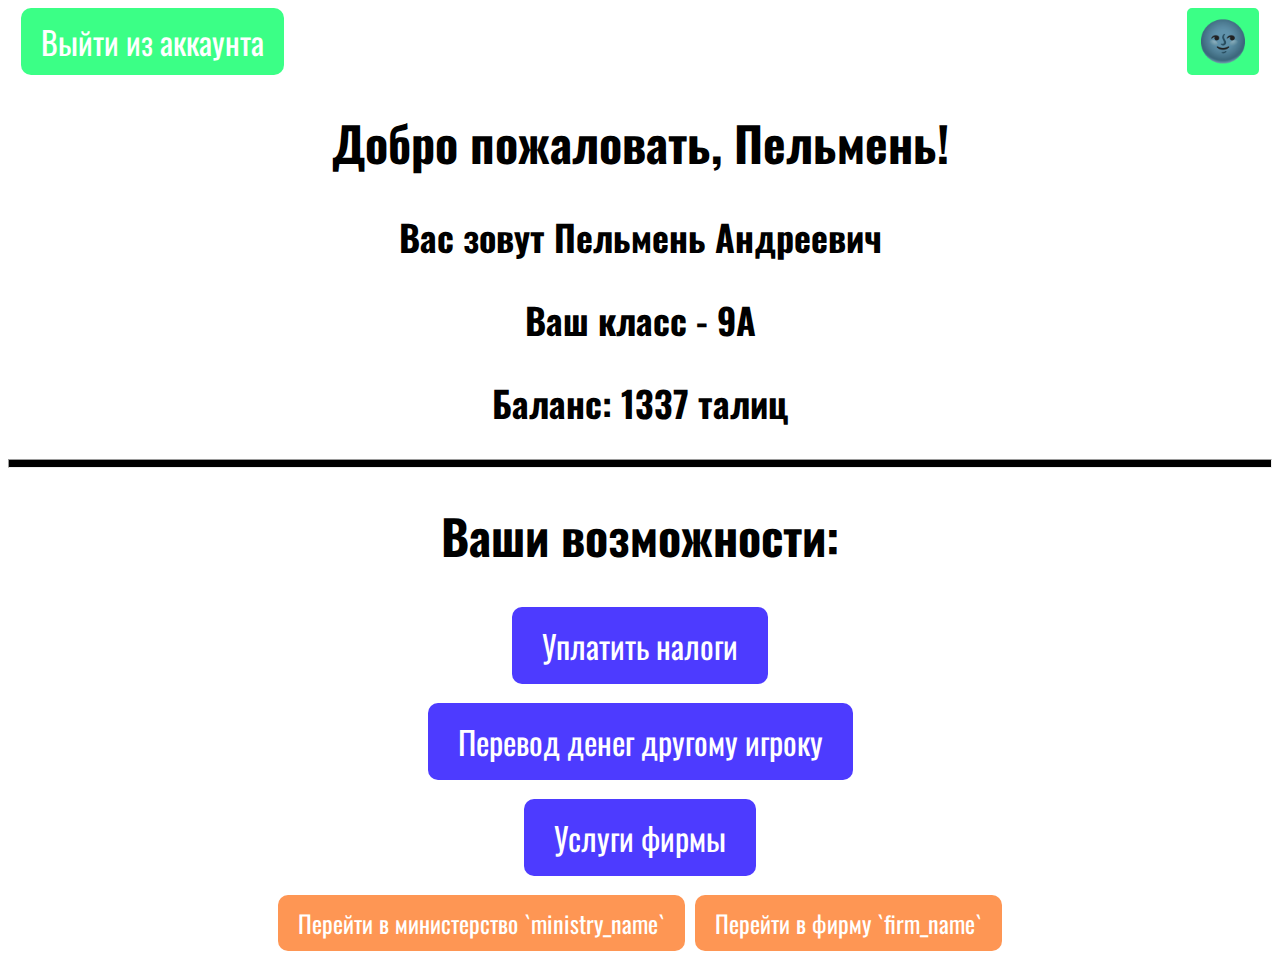
<file: index.html>
<!DOCTYPE html>
<html>
<head>
    <meta charset="UTF-8">
    <link rel="stylesheet" href="style.css">
    <link href="https://fonts.googleapis.com/css2?family=Oswald&display=swap" rel="stylesheet">
    <meta name="viewport" content="width=device-width, initial-scale=1.0">
    <title>Player</title>
</head>
<body>
    <div class="start-btns">
        <button class="btn-green">Выйти из аккаунта</button>
        <button id="lightDarkToggle" onclick="lightDarkToggle(true)" class="lightDarkToggle">&#9728;</button>
    </div>
    <div class="main">
        <div id="info">
            <h1>Добро пожаловать, Пельмень!</h1>
            <h2>Вас зовут Пельмень Андреевич</h2>
            <h2>Ваш класс - 9А</h2>
            <h2>Баланс: 1337 талиц</h2>
        </div>
        <hr id="main-hr">
        <h1>Ваши возможности:</h1>
        <div class="btns"></div>
            <button onclick="nalogi()" class="btn-purple">Уплатить налоги</button><br>
            <button onclick="perevod()" class="btn-purple">Перевод денег другому игроку</button><br>
            <button onclick="uslugi()" class="btn-purple">Услуги фирмы</button><br>
            <button onclick="roleVerify()" class="btn-orange">Перейти в министерство `ministry_name`</button> 
            <button onclick="firmVerify()" class="btn-orange">Перейти в фирму `firm_name`</button>
            <!--Лишь одна кнопка из двух выше: либо перейти в министерство, либо перейти в фирму--> 
        </div>
    </div>

    <script src="script.js"></script>
    <script>lightDarkToggle()</script>
</body>
</html>
</file>
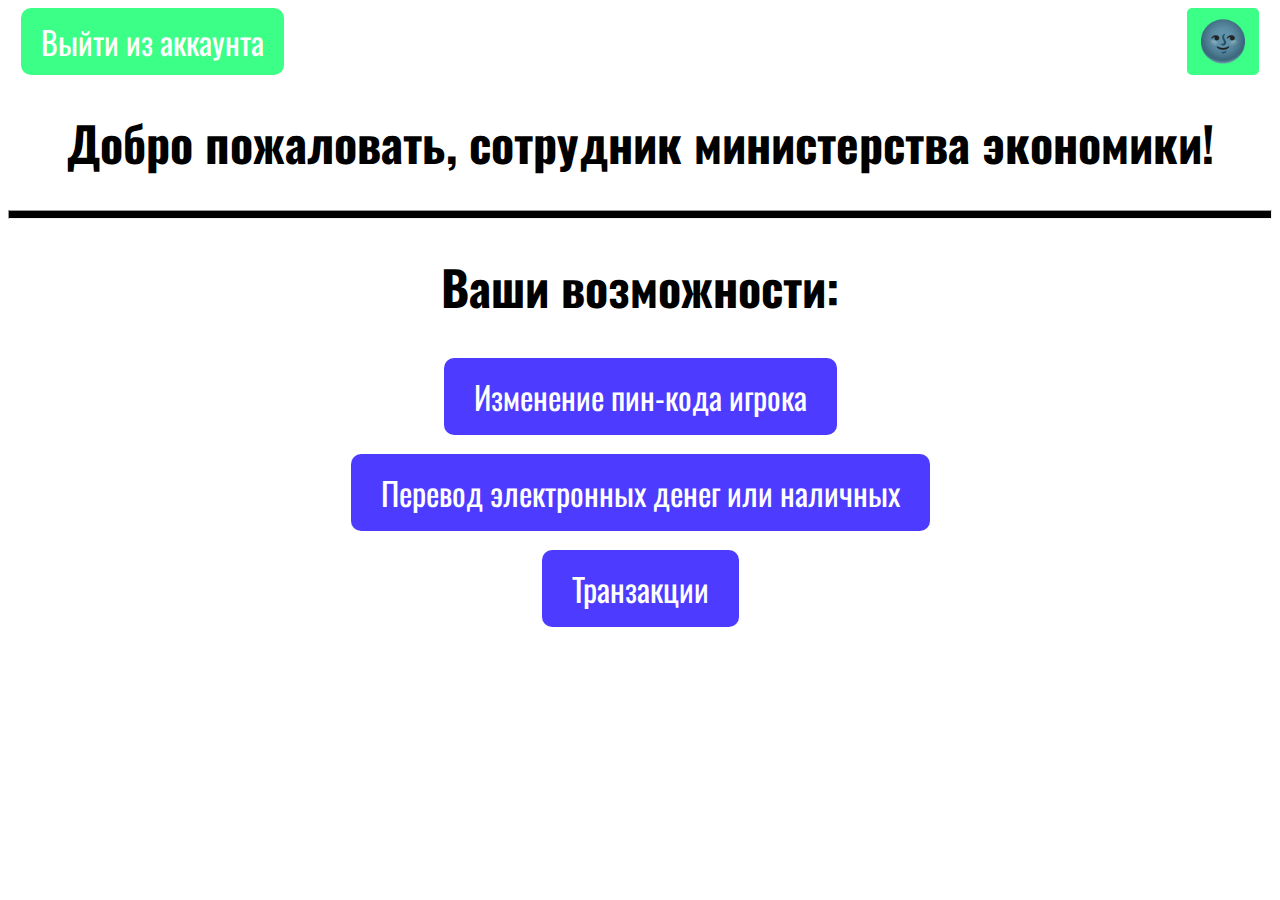
<file: Economic/index.html>
<!DOCTYPE html>
<head>
    <meta charset="UTF-8">
    <link rel="stylesheet" href="/style.css">
    <link href="https://fonts.googleapis.com/css2?family=Oswald&display=swap" rel="stylesheet">
    <meta name="viewport" content="width=device-width, initial-scale=1.0">
</head>
<body>
    <div class="start-btns">
        <button id="logout" onclick="logout()" class="btn-green">Выйти из аккаунта</button>
        <button id="lightDarkToggle" onclick="lightDarkToggle(true)" class="lightDarkToggle">&#9728;</button>
    </div>
    <div class="main">
        <div id="info">
            <h1>Добро пожаловать, сотрудник министерства экономики!</h1>
            <hr id="main-hr">
            <h1>Ваши возможности: </h1>
        </div>
        <div>
            <button onclick="" id="pincode-change" class="btn-purple">Изменение пин-кода игрока</button><br>
            <button onclick="" id="cashcard-transfer" class="btn-purple">Перевод электронных денег или наличных</button><br>
            <button onclick="transfersLogs()" id="transfers" class="btn-purple">Транзакции</button>
        </div>
    </div>
    <script src="/script.js"></script>
    <script>lightDarkToggle()</script>
</body>
</file>
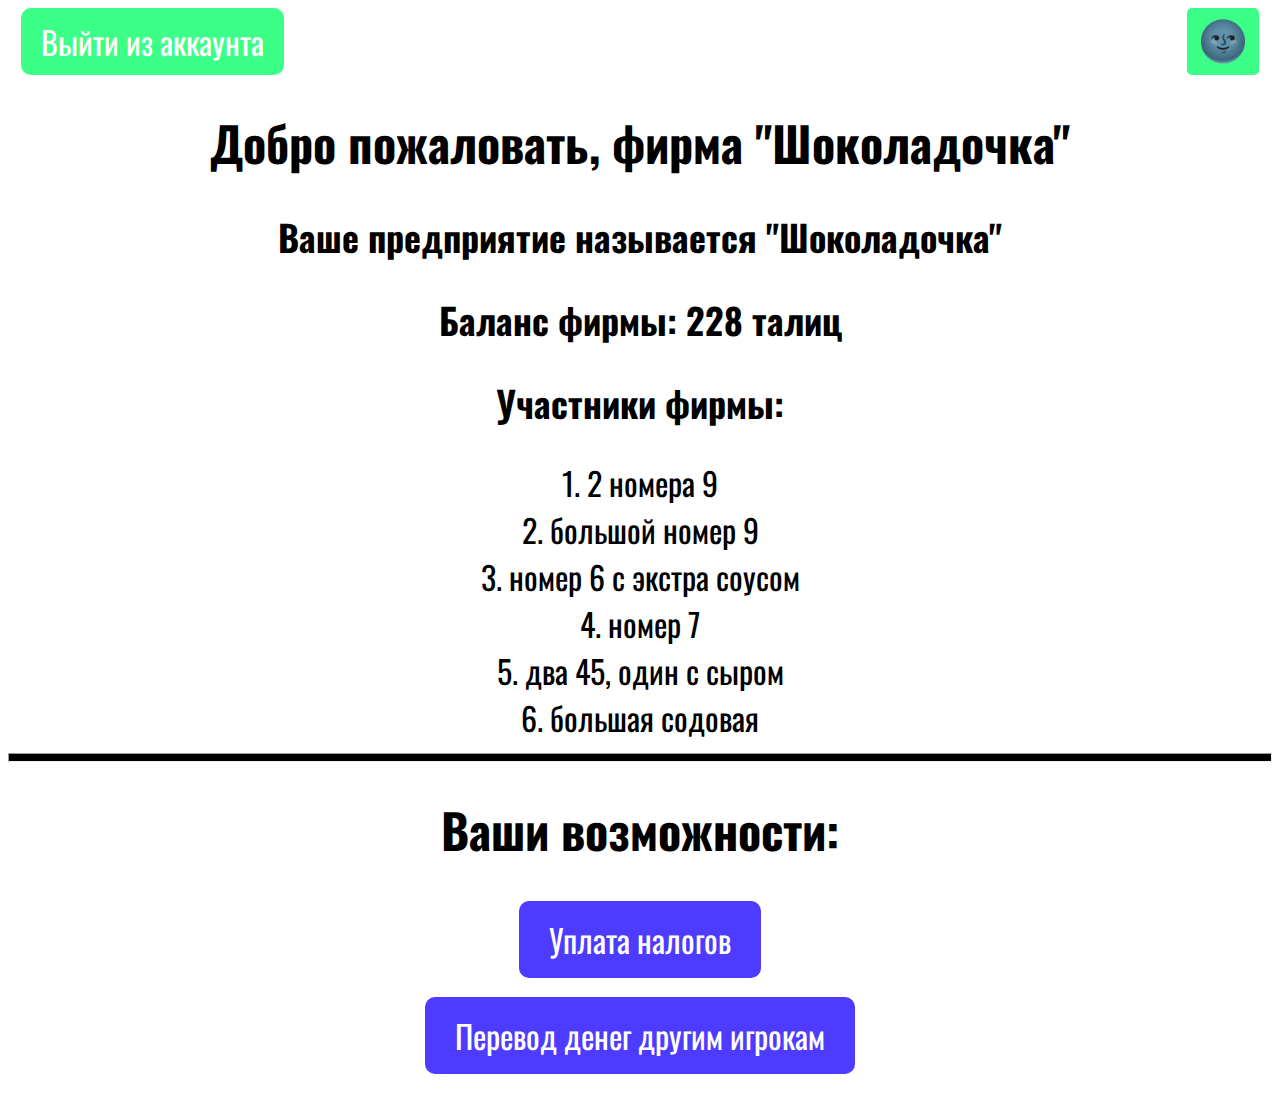
<file: Firm/index.html>
<!DOCTYPE html>
<head>
    <meta charset="UTF-8">
    <link rel="stylesheet" href="/style.css">
    <link href="https://fonts.googleapis.com/css2?family=Oswald&display=swap" rel="stylesheet">
    <meta name="viewport" content="width=device-width, initial-scale=1.0">
    <title>Firm</title>
</head>
<body>
    <div class="start-btns">
        <button class="btn-green">Выйти из аккаунта</button>
        <button id="lightDarkToggle" onclick="lightDarkToggle(true)" class="lightDarkToggle">&#9728;</button>
    </div>
    <div class="main">
        <div id="info">
            <h1>Добро пожаловать, фирма "Шоколадочка"</h1>
            <h2>Ваше предприятие называется "Шоколадочка"</h2>
            <h2>Баланс фирмы: 228 талиц</h2>
            <h2>Участники фирмы:</h2>
            <li>1. 2 номера 9</li>
            <li>2. большой номер 9</li>
            <li>3. номер 6 с экстра соусом</li>
            <li>4. номер 7</li>
            <li>5. два 45, один с сыром</li>
            <li>6. большая содовая</li>
            <hr id="main-hr">
            <h1>Ваши возможности:</h1>
        </div>
        <div>
            <button onclick="nalogi()" class="btn-purple">Уплата налогов</button><br>
            <button onclick="perevod()" class="btn-purple">Перевод денег другим игрокам</button><br>
        </div>
    </div>
    <script src="/script.js"></script>
    <script>lightDarkToggle()</script>
</body>
</file>
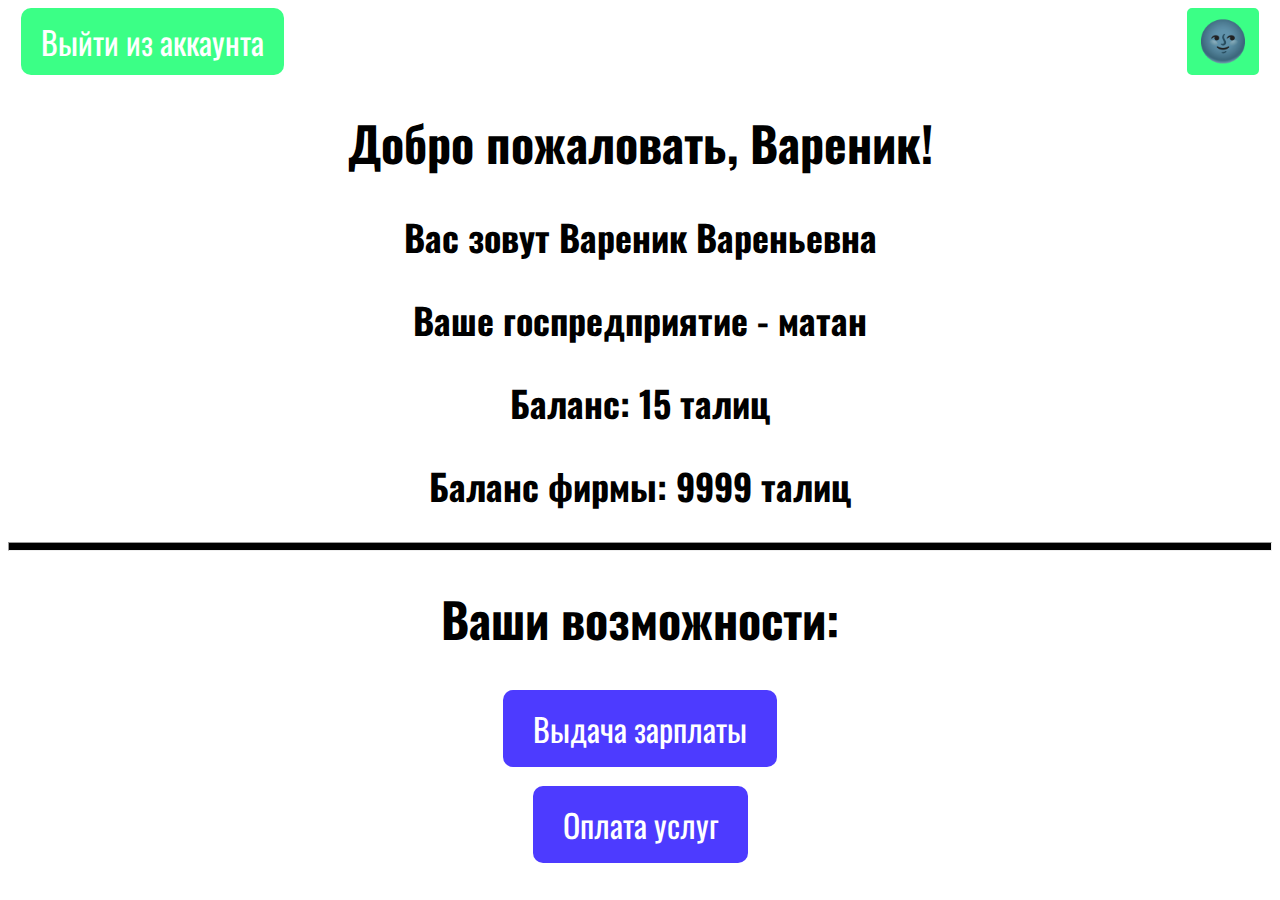
<file: Teacher/index.html>
<!DOCTYPE html>
<head>
    <meta charset="UTF-8">
    <link rel="stylesheet" href="/style.css">
    <link href="https://fonts.googleapis.com/css2?family=Oswald&display=swap" rel="stylesheet">
    <meta name="viewport" content="width=device-width, initial-scale=1.0">
    <title>Teacher</title>
</head>
<body>
    <div class="start-btns">
        <button class="btn-green">Выйти из аккаунта</button>
        <button id="lightDarkToggle" onclick="lightDarkToggle(true)" class="lightDarkToggle">&#9728;</button>
    </div>
    <div class="main">
        <div id="info">
            <h1>Добро пожаловать, Вареник!</h1>
            <h2>Вас зовут Вареник Вареньевна</h2>
            <h2>Ваше госпредприятие - матан</h2>
            <h2>Баланс: 15 талиц</h2>
            <h2>Баланс фирмы: 9999 талиц</h2>
            <hr id="main-hr">
            <h1>Ваши возможности:</h1>
        </div>
        <div>
            <button onclick="perevod()" class="btn-purple">Выдача зарплаты</button><br>
            <button onclick="uslugi()" class="btn-purple">Оплата услуг</button><br>
        </div>
    </div>

    <script src="/script.js"></script>
    <script>lightDarkToggle()</script>
</body>
</file>
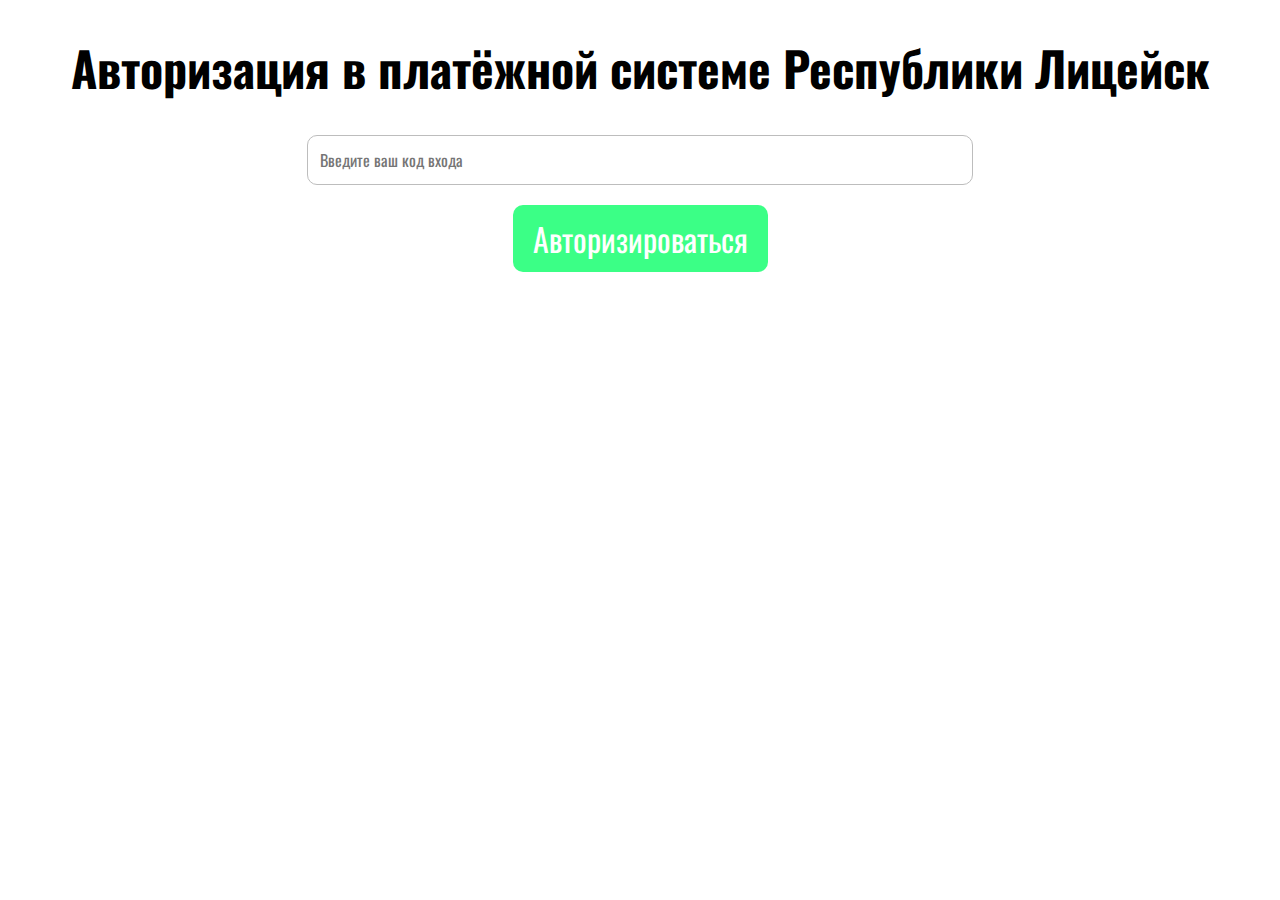
<file: auth.html>
<!DOCTYPE html>
<head>
    <meta charset="UTF-8">
    <link rel="stylesheet" href="style.css">
    <link href="https://fonts.googleapis.com/css2?family=Oswald&display=swap" rel="stylesheet">
    <meta name="viewport" content="width=device-width, initial-scale=1.0">
    <title>Auth</title>
</head>
<body>
    <div class="main">
        <h1>Авторизация в платёжной системе Республики Лицейск</h1>
        <form method="post">
            <input class="entrance" placeholder="Введите ваш код входа">
            <button class="btn-green" style="margin: 20px" type="submit">Авторизироваться</button>
        </form>
    </div>
</body>
</file>
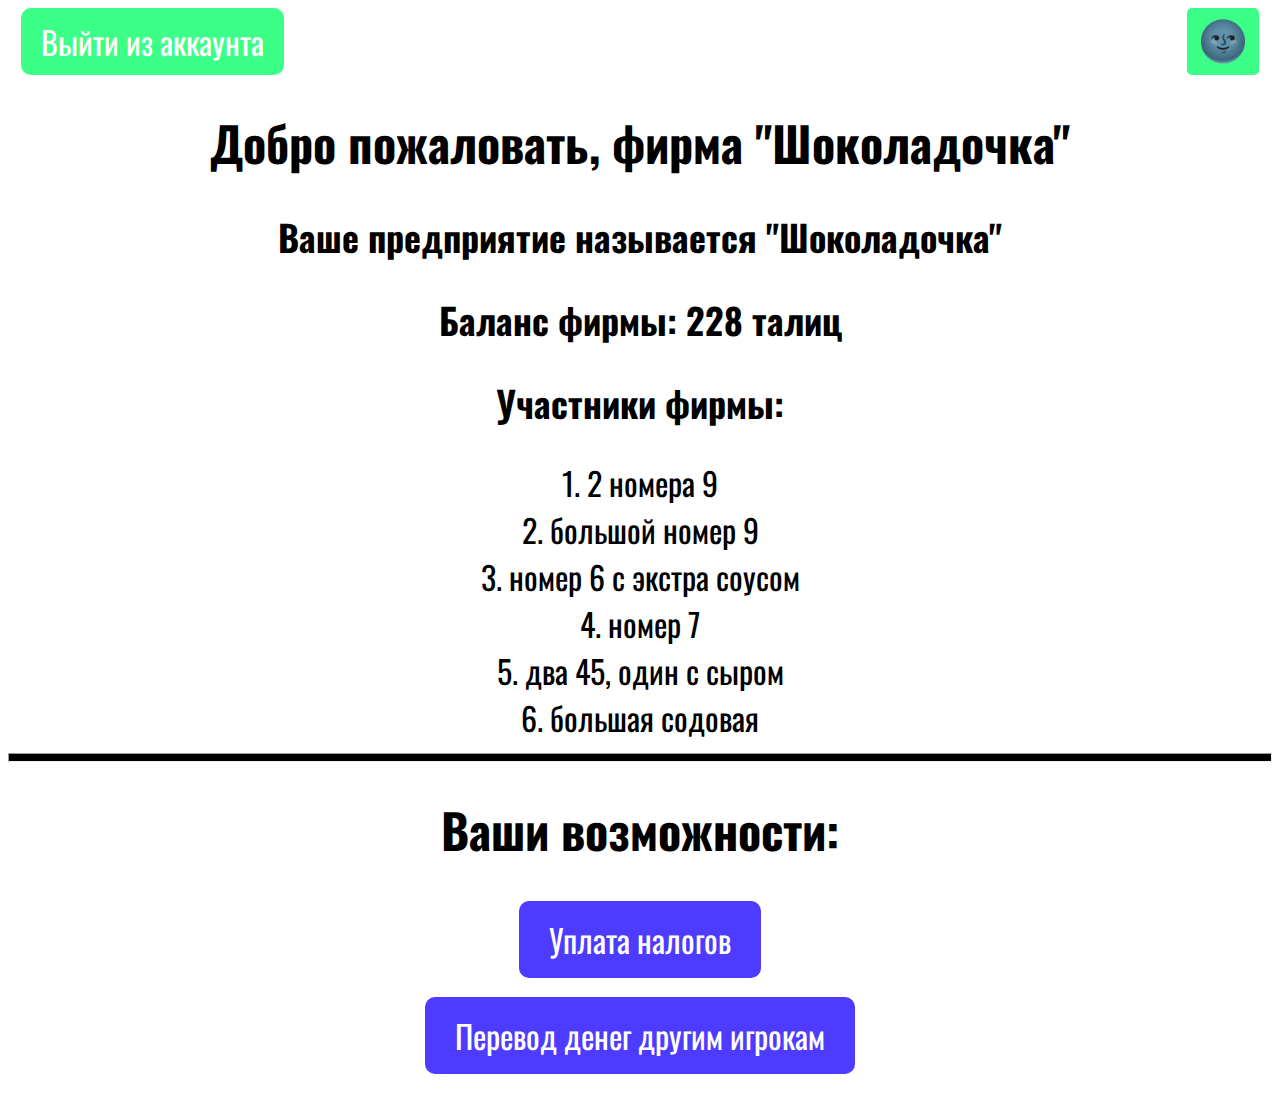
<file: firm.html>
<!DOCTYPE html>
<head>
    <meta charset="UTF-8">
    <link rel="stylesheet" href="style.css">
    <link href="https://fonts.googleapis.com/css2?family=Oswald&display=swap" rel="stylesheet">
    <meta name="viewport" content="width=device-width, initial-scale=1.0">
    <title>Firm</title>
</head>
<body>
    <div class="start-btns">
        <button class="btn-green">Выйти из аккаунта</button>
        <button id="lightDarkToggle" onclick="lightDarkToggle(true)" class="lightDarkToggle">&#9728;</button>
    </div>
    <div class="main">
        <div id="info">
            <h1>Добро пожаловать, фирма "Шоколадочка"</h1>
            <h2>Ваше предприятие называется "Шоколадочка"</h2>
            <h2>Баланс фирмы: 228 талиц</h2>
            <h2>Участники фирмы:</h2>
            <li>1. 2 номера 9</li>
            <li>2. большой номер 9</li>
            <li>3. номер 6 с экстра соусом</li>
            <li>4. номер 7</li>
            <li>5. два 45, один с сыром</li>
            <li>6. большая содовая</li>
            <hr id="main-hr">
            <h1>Ваши возможности:</h1>
        </div>
        <div>
            <button onclick="nalogi()" class="btn-purple">Уплата налогов</button><br>
            <button onclick="perevod()" class="btn-purple">Перевод денег другим игрокам</button><br>
        </div>
    </div>
    <script src="script.js"></script>
    <script>lightDarkToggle()</script>
</body>
</file>
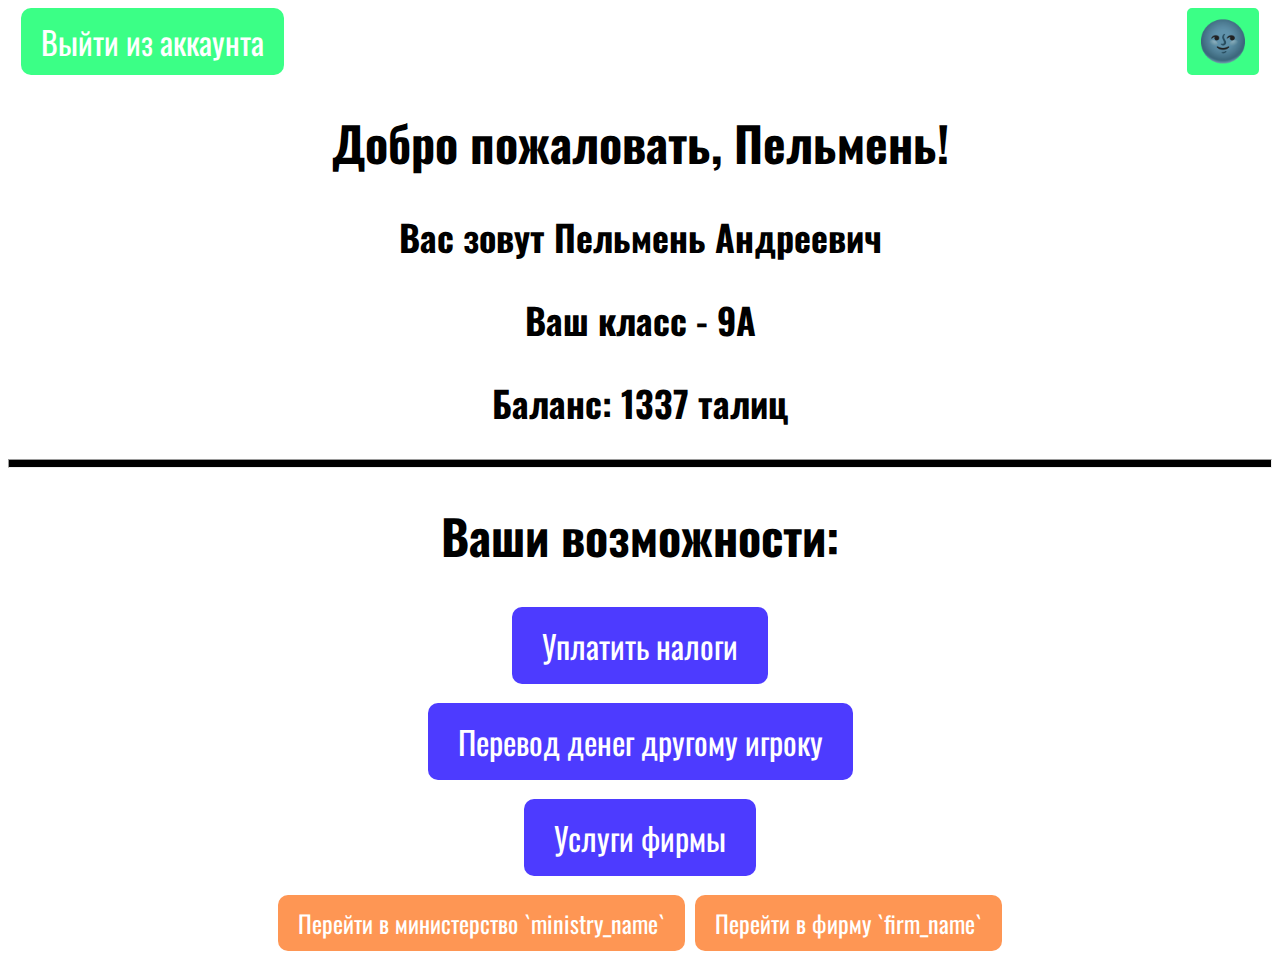
<file: html.html>
<!DOCTYPE html>
<html>
<head>
    <meta charset="UTF-8">
    <link rel="stylesheet" href="style.css">
    <link href="https://fonts.googleapis.com/css2?family=Oswald&display=swap" rel="stylesheet">
    <meta name="viewport" content="width=device-width, initial-scale=1.0">
    <title>Player</title>
</head>
<body>
    <div class="start-btns">
        <button class="btn-green">Выйти из аккаунта</button>
        <button id="lightDarkToggle" onclick="lightDarkToggle(true)" class="lightDarkToggle">&#9728;</button>
    </div>
    <div class="main">
        <div id="info">
            <h1>Добро пожаловать, Пельмень!</h1>
            <h2>Вас зовут Пельмень Андреевич</h2>
            <h2>Ваш класс - 9А</h2>
            <h2>Баланс: 1337 талиц</h2>
            <hr id="main-hr">
            <h1>Ваши возможности:</h1>
        </div>
        <div>
            <button onclick="nalogi()" class="btn-purple">Уплатить налоги</button><br>
            <button onclick="perevod()" class="btn-purple">Перевод денег другому игроку</button><br>
            <button onclick="uslugi()" class="btn-purple">Услуги фирмы</button><br>
            <button onclick="roleVerify()" class="btn-orange">Перейти в министерство `ministry_name`</button> 
            <button onclick="firmVerify()" class="btn-orange">Перейти в фирму `firm_name`</button>
            <!--Лишь одна кнопка из двух выше: либо перейти в министерство, либо перейти в фирму--> 
        </div>
    </div>

    <script src="script.js"></script>
    <script>lightDarkToggle()</script>
</body>
</html>
</file>
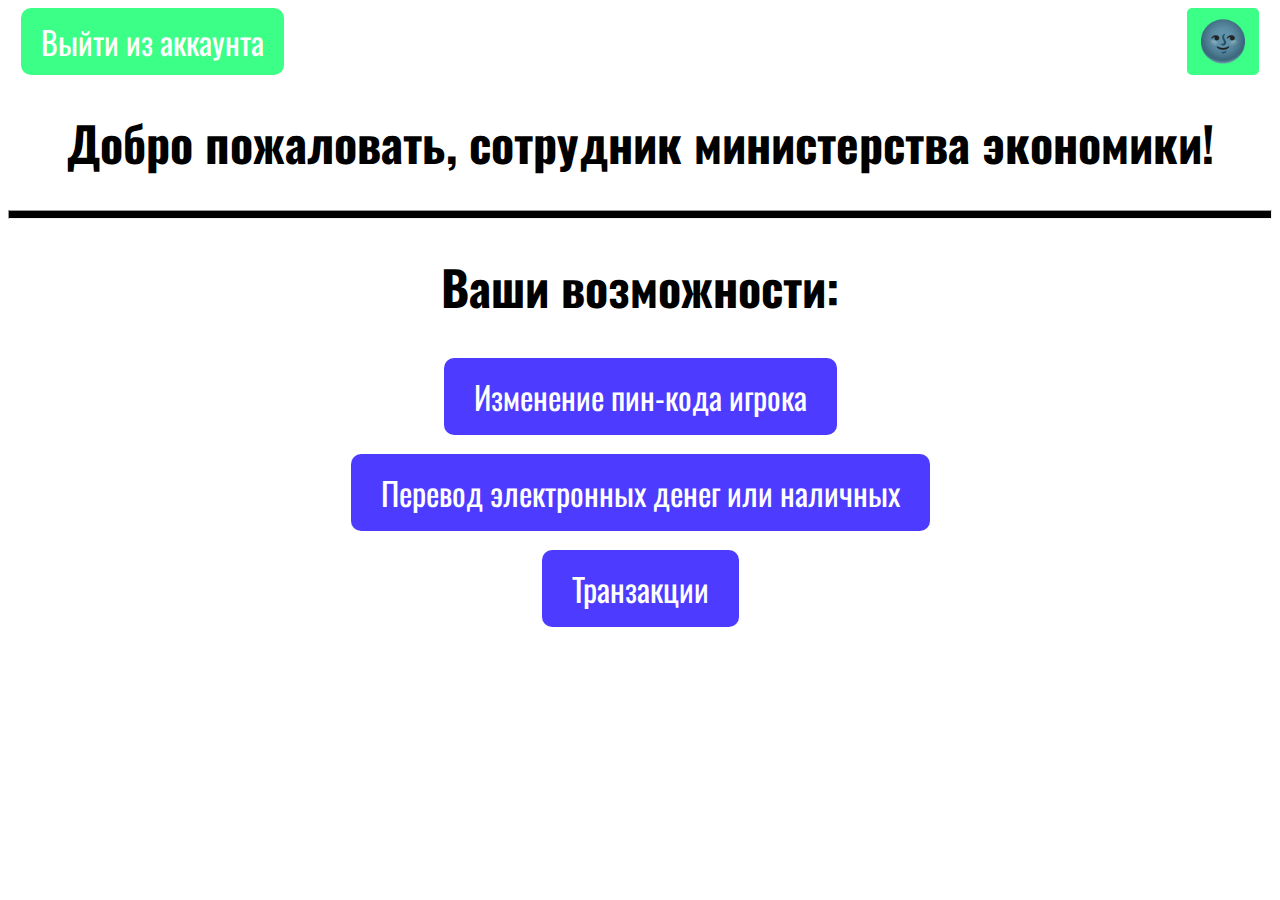
<file: ministry_economic.html>
<!DOCTYPE html>
<head>
    <meta charset="UTF-8">
    <link rel="stylesheet" href="style.css">
    <link href="https://fonts.googleapis.com/css2?family=Oswald&display=swap" rel="stylesheet">
    <meta name="viewport" content="width=device-width, initial-scale=1.0">
</head>
<body>
    <div class="start-btns">
        <button id="logout" onclick="logout()" class="btn-green">Выйти из аккаунта</button>
        <button id="lightDarkToggle" onclick="lightDarkToggle(true)" class="lightDarkToggle">&#9728;</button>
    </div>
    <div class="main">
        <div id="info">
            <h1>Добро пожаловать, сотрудник министерства экономики!</h1>
            <hr id="main-hr">
            <h1>Ваши возможности: </h1>
        </div>
        <div>
            <button onclick="" id="pincode-change" class="btn-purple">Изменение пин-кода игрока</button><br>
            <button onclick="" id="cashcard-transfer" class="btn-purple">Перевод электронных денег или наличных</button><br>
            <button onclick="transfersLogs()" id="transfers" class="btn-purple">Транзакции</button>
        </div>
    </div>
    <script src="script.js"></script>
    <script>lightDarkToggle()</script>
</body>
</file>
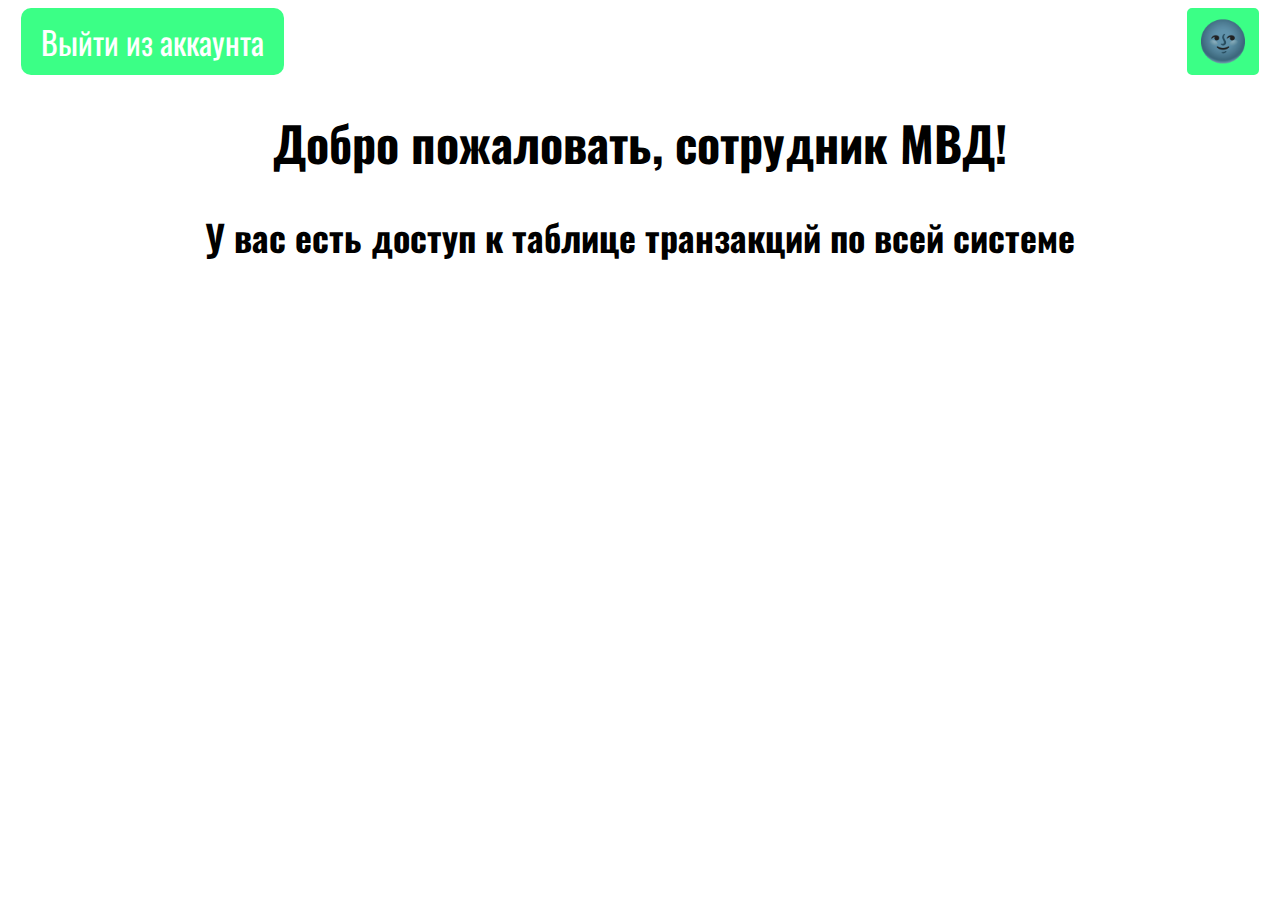
<file: ministry_mvd.html>
<!DOCTYPE html>
<head>
    <!-- <script>alert("Надо сделать вывод всех транзакций по 3 табличкам")</script> -->
    <meta charset="UTF-8">
    <link rel="stylesheet" href="style.css">
    <link href="https://fonts.googleapis.com/css2?family=Oswald&display=swap" rel="stylesheet">
    <meta name="viewport" content="width=device-width, initial-scale=1.0">
    <title>MVD</title>
</head>
<body>
    <div class="start-btns">
        <button id="logout" onclick="logout()" class="btn-green">Выйти из аккаунта</button>
        <button id="lightDarkToggle" onclick="lightDarkToggle(true)" class="lightDarkToggle">&#9728;</button>
    </div>
    <div class="main">
        <div id="info">
            <h1>Добро пожаловать, сотрудник МВД!</h1>
            <h2>У вас есть доступ к таблице транзакций по всей системе</h2>
        </div>
    </div>
    <script src="script.js"></script>
    <script>lightDarkToggle()</script>
    <script>transfersLogs()</script>
</body>
</file>
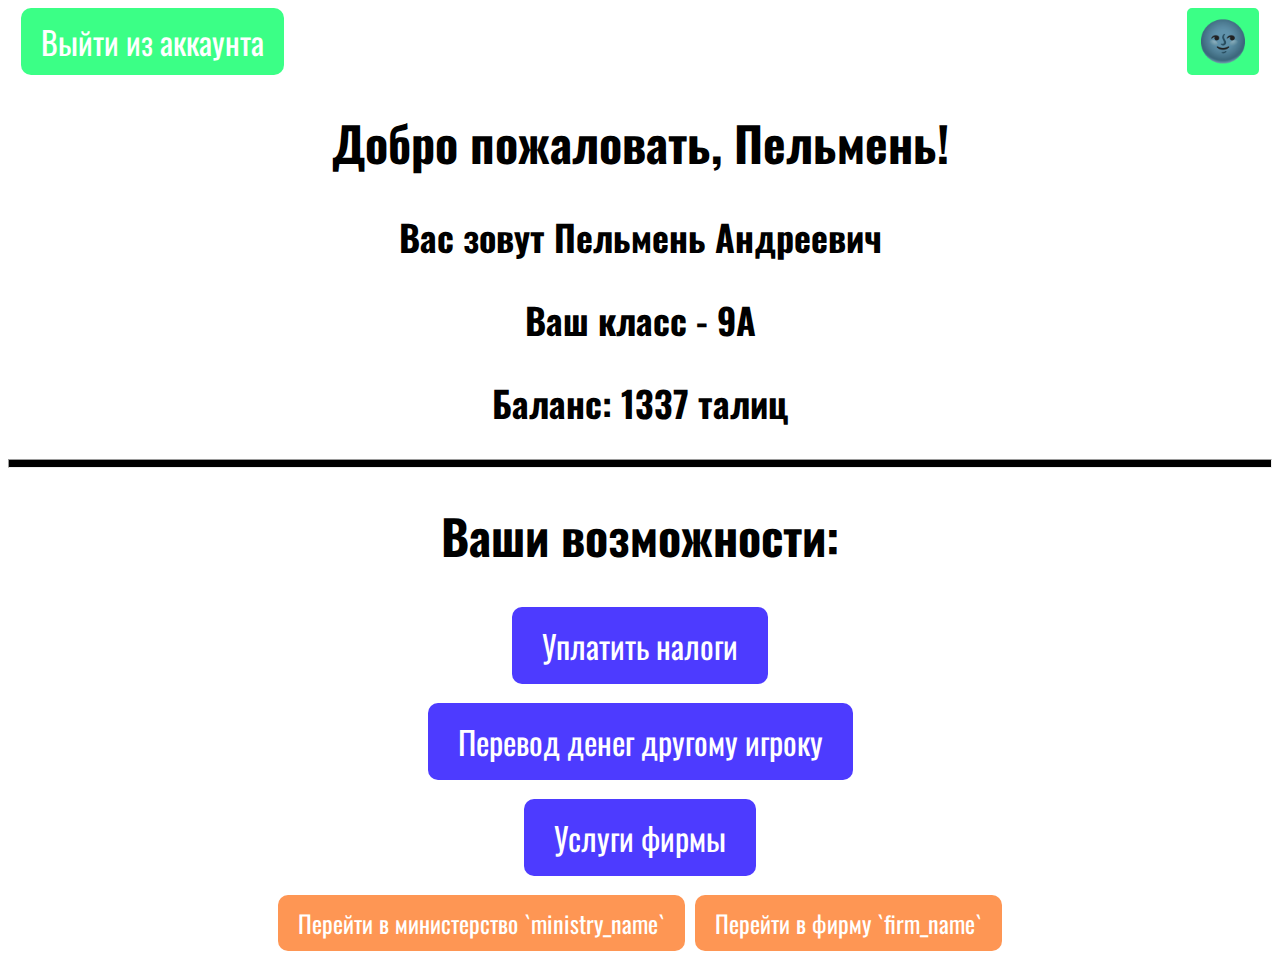
<file: player.html>
<!DOCTYPE html>
<html>
<head>
    <meta charset="UTF-8">
    <link rel="stylesheet" href="style.css">
    <link href="https://fonts.googleapis.com/css2?family=Oswald&display=swap" rel="stylesheet">
    <meta name="viewport" content="width=device-width, initial-scale=1.0">
    <title>Player</title>
</head>
<body>
    <div class="start-btns">
        <button class="btn-green">Выйти из аккаунта</button>
        <button id="lightDarkToggle" onclick="lightDarkToggle(true)" class="lightDarkToggle">&#9728;</button>
    </div>
    <div class="main">
        <div id="info">
            <h1>Добро пожаловать, Пельмень!</h1>
            <h2>Вас зовут Пельмень Андреевич</h2>
            <h2>Ваш класс - 9А</h2>
            <h2>Баланс: 1337 талиц</h2>
            <hr id="main-hr">
            <h1>Ваши возможности:</h1>
        </div>
        <div>
            <button onclick="nalogi()" class="btn-purple">Уплатить налоги</button><br>
            <button onclick="perevod()" class="btn-purple">Перевод денег другому игроку</button><br>
            <button onclick="uslugi()" class="btn-purple">Услуги фирмы</button><br>
            <button onclick="roleVerify()" class="btn-orange">Перейти в министерство `ministry_name`</button> 
            <button onclick="firmVerify()" class="btn-orange">Перейти в фирму `firm_name`</button>
            <!--Лишь одна кнопка из двух выше: либо перейти в министерство, либо перейти в фирму--> 
        </div>
    </div>

    <script src="script.js"></script>
    <script>lightDarkToggle()</script>
</body>
</html>
</file>
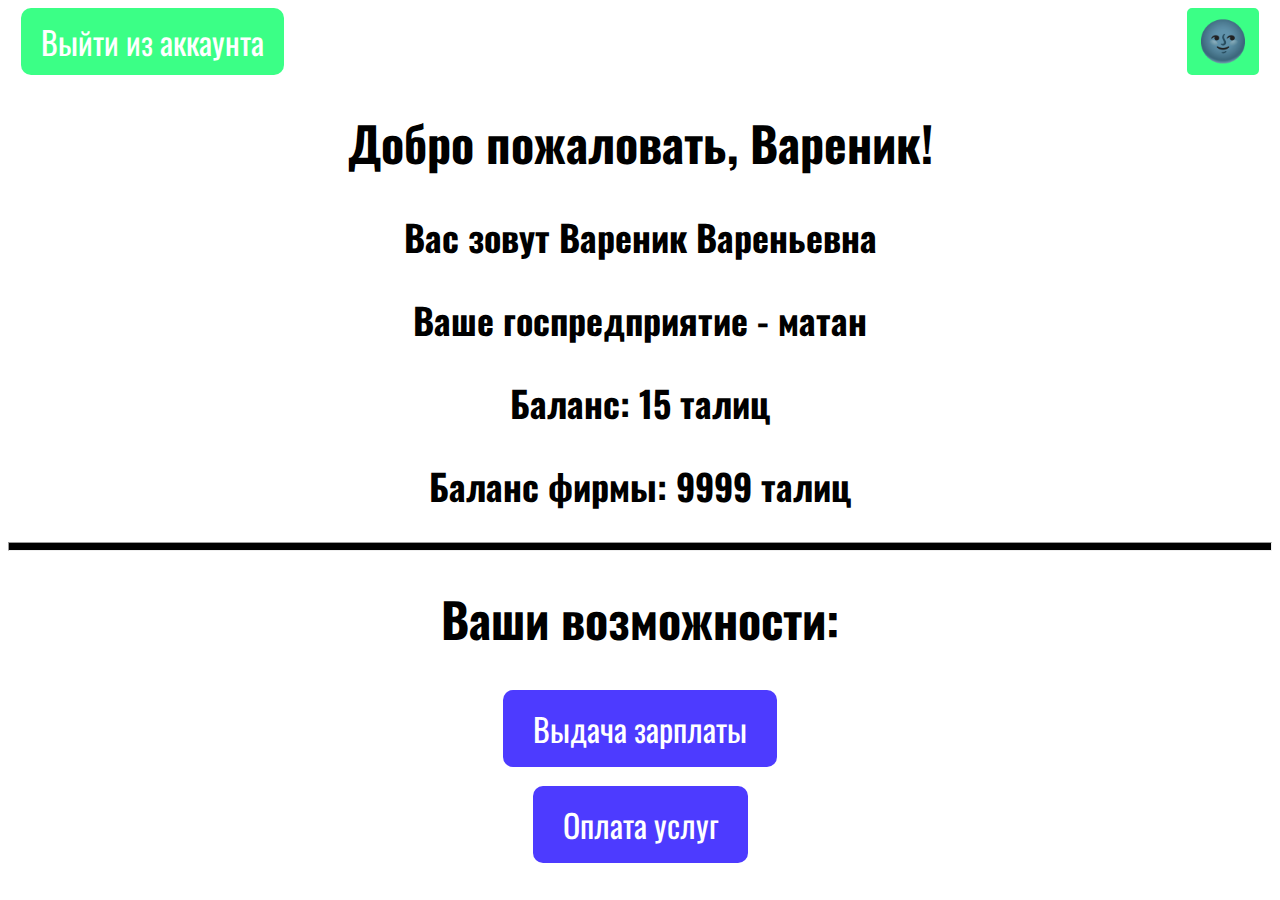
<file: teacher.html>
<!DOCTYPE html>
<head>
    <meta charset="UTF-8">
    <link rel="stylesheet" href="style.css">
    <link href="https://fonts.googleapis.com/css2?family=Oswald&display=swap" rel="stylesheet">
    <meta name="viewport" content="width=device-width, initial-scale=1.0">
    <title>Teacher</title>
</head>
<body>
    <div class="start-btns">
        <button class="btn-green">Выйти из аккаунта</button>
        <button id="lightDarkToggle" onclick="lightDarkToggle(true)" class="lightDarkToggle">&#9728;</button>
    </div>
    <div class="main">
        <div id="info">
            <h1>Добро пожаловать, Вареник!</h1>
            <h2>Вас зовут Вареник Вареньевна</h2>
            <h2>Ваше госпредприятие - матан</h2>
            <h2>Баланс: 15 талиц</h2>
            <h2>Баланс фирмы: 9999 талиц</h2>
            <hr id="main-hr">
            <h1>Ваши возможности:</h1>
        </div>
        <div>
            <button onclick="perevod()" class="btn-purple">Выдача зарплаты</button><br>
            <button onclick="uslugi()" class="btn-purple">Оплата услуг</button><br>
        </div>
    </div>

    <script src="script.js"></script>
    <script>lightDarkToggle()</script>
</body>
</file>
<file: style.css>
input::-webkit-outer-spin-button, /*Выпиливание стрелочек у <input type="number">*/
input::-webkit-inner-spin-button {
    -webkit-appearance: none;
    margin: 0; 
}

body {
    font-size: 1.5rem;
    font-family: 'Oswald', sans-serif;
}

li {
    font-size: 2rem;
}

input { /*Поля*/
    margin-left: auto;
    margin-right: auto;
    display: block;
    width: 50vw;
    height: 2.25rem;
    padding: 0.375rem 0.75rem;
    font-family: inherit;
    font-size: 1rem;
    line-height: 1.5;
    color: #212529;
    background-color: #fff;
    background-clip: padding-box;
    border: 1px solid #bdbdbd;
    border-radius: 10px;
    transition: border-color 0.15s ease-in-out, box-shadow 0.15s ease-in-out;
}

.main {
    text-align: center;
}
.main hr {
    height: 0.75vh;
    background-color: #000;
}

.start-btns { /*div с верхними кнопками на страничке*/
    display: flex;
    justify-content: space-between;
    margin: auto 1vw auto 1vw;
}

.btn-green {
    background-color: #3bff86;
    border: none;
    color: white;
    padding: 10px 20px;
    text-align: center;
    text-decoration: none;
    display: inline-block;
    font-size: 2rem;
    cursor: pointer;
    transition: 0.3s;
    border-radius: 10px;
    font-family: 'Oswald', sans-serif;
}
.btn-green:hover {
    box-shadow: 0 10px 15px 0 #3dff8766, 0 15px 30px 0 #3dff8780;
}
.btn-green:active {
    transition: none;
    background-color: #30d670cf;
}

.lightDarkToggle {
    align-content: start;
    border: 5px solid #3bff86;
    border-radius: 5px;
    background-color: #3bff86;
    font-size: 2.5rem;
    cursor: pointer;
    transition: 0.5s;
}
.lightDarkToggle:hover {
    box-shadow: 0 10px 15px 0 #3dff8766, 0 15px 30px 0 #3dff8780;
}
.lightDarkToggle:active {
    background-color: #2cc165;
    transition: none;
}

.btn-purple { /*Кнопочки*/
    background-color: #4d3bff;
    border: none;
    color: white;
    padding: 15px 30px;
    text-align: center;
    text-decoration: none;
    display: inline-block;
    font-size: 2rem;
    margin: 4px 2px 15px;
    cursor: pointer;
    transition: 0.3s;
    border-radius: 10px;
    font-family: 'Oswald', sans-serif;
}
.btn-purple:hover {
    box-shadow: 0 10px 15px 0 #513dff66, 0 15px 30px 0 #513dff80;
}
.btn-purple:active {
    transition: none;
    background-color: #4f3bffd1;
}

.btn-orange {
    background-color: #fe9654;
    border: none;
    color: white;
    padding: 10px 20px;
    text-align: center;
    text-decoration: none;
    display: inline-block;
    font-size: 1.5rem;
    margin: 4px 2px 15px;
    cursor: pointer;
    transition: 0.3s;
    border-radius: 10px;
    font-family: 'Oswald', sans-serif;
}
.btn-orange:hover {
    box-shadow: 0 5px 15px 0 #fe945266, 0 10px 25px 0 #fe945280;
}
.btn-orange:active {
    transition: none;
    background-color: #fe9554d1;
}
.btn-orange:disabled {
    cursor: not-allowed;
    background-color: #fe945280;
    box-shadow: none;
}

/*----------Модальное окошечко---------*/

.modal,
.pin_modal { /*Анимация появления модалки*/
    animation: 1s show ease;
}
@keyframes show {
    from { opacity: 0; }
    to { opacity: 1; }
}
.modal-overlay {
    position: fixed;
    top: 0;
    left: 0;
    bottom: 0;
    right: 0;
    background: #0000004d;
}
.modal-window { /*Содержание модального окна*/
    width: 80vw;
    border-radius: 10px;
    background: #fff;
    margin: 20vh auto;
    text-align: center;
}

.modal-header {
    padding: 5px 10px;
}
.modal-title {
    font-size: 2rem;
    margin-left: auto;
    margin-right: auto;
    margin-bottom: 3vh;
}
.modal-body input {
    margin-bottom: 2vh;
}
.modal-nalogi { /*Статус налогов*/
    background-color: #fe9654;
    border: none;
    color: white;
    padding: 7px 14px;
    text-align: center;
    text-decoration: none;
    display: inline-block;
    margin: 4px 2px 15px;
    border-radius: 10px;
}

/*---------Министерства---------*/

.main span {
    margin: 10vw;
}

.log-table {
    width: 80vw;
    height: 70vh;
    border-radius: 10px;
    border: 10px solid #fe9654;
    margin: 1vh auto 3vh auto;
    overflow: auto;
}
.log-table button {
    margin: 2vh auto;
}
.log-table hr {
    height: 0.75vh;
    background-color: #fe9654;
}
.log-table h2 {
    color: #fe9654;
    margin: auto 8vw auto 8vw;
    text-align: center;
}
.log-table p {
    color: #fe9654;
    font-size: 1.5rem;
    margin: 1vh auto;
}
</file>
